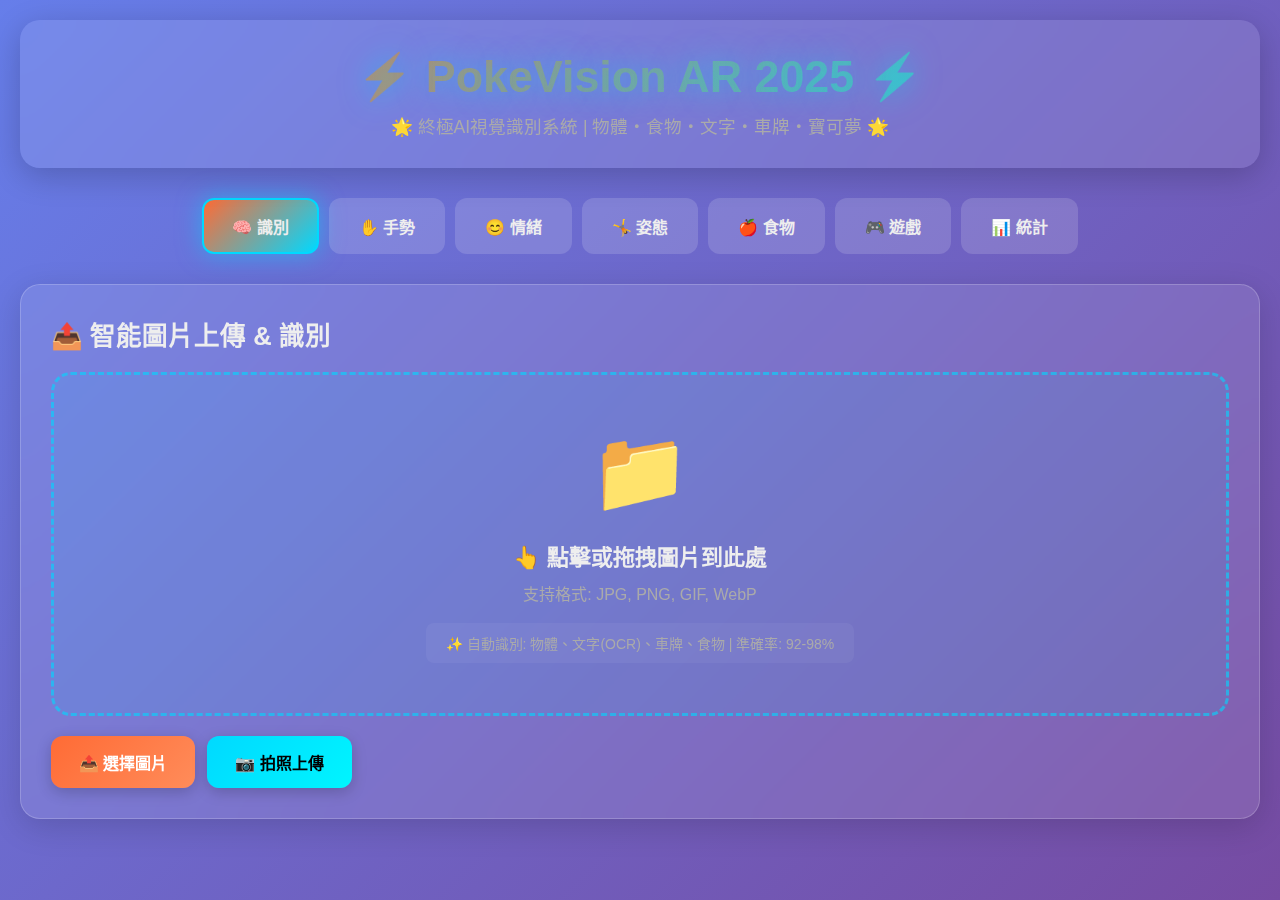
<file: pokevision_accuracy_first/index.html>
<!DOCTYPE html>
<html lang="zh-TW">
<head>
    <meta charset="UTF-8">
    <meta name="viewport" content="width=device-width, initial-scale=1.0">
    <title>⚡ PokeVision AR 2025 - 終極AI視覺識別系統</title>
    <style>
        :root {
            --color-primary: #FF6B35;
            --color-secondary: #004E89;
            --color-accent: #00D9FF;
            --color-success: #00FF00;
            --color-warning: #FFC400;
            --color-bg-dark: #1a1a2e;
            --color-bg-card: #16213e;
            --color-text: #eee;
            --color-text-secondary: #aaa;
        }

        * {
            margin: 0;
            padding: 0;
            box-sizing: border-box;
        }

        body {
            font-family: -apple-system, BlinkMacSystemFont, 'Segoe UI', Roboto, sans-serif;
            background: linear-gradient(135deg, #667eea 0%, #764ba2 100%);
            color: var(--color-text);
            min-height: 100vh;
            overflow-x: hidden;
        }

        .app-container {
            max-width: 1400px;
            margin: 0 auto;
            padding: 20px;
        }

        .app-header {
            text-align: center;
            margin-bottom: 30px;
            padding: 30px;
            background: rgba(255, 255, 255, 0.1);
            border-radius: 20px;
            backdrop-filter: blur(15px);
            box-shadow: 0 8px 32px rgba(0, 0, 0, 0.2);
        }

        .app-header h1 {
            font-size: 2.8rem;
            background: linear-gradient(135deg, var(--color-primary) 0%, var(--color-accent) 100%);
            -webkit-background-clip: text;
            -webkit-text-fill-color: transparent;
            background-clip: text;
            margin-bottom: 10px;
            text-shadow: 0 0 30px rgba(0, 217, 255, 0.5);
        }

        .app-header p {
            font-size: 1.1rem;
            color: var(--color-text-secondary);
        }

        .tabs {
            display: flex;
            justify-content: center;
            gap: 10px;
            margin-bottom: 30px;
            flex-wrap: wrap;
        }

        .tab-btn {
            padding: 14px 28px;
            background: rgba(255, 255, 255, 0.15);
            border: 2px solid transparent;
            border-radius: 12px;
            color: var(--color-text);
            cursor: pointer;
            font-size: 16px;
            font-weight: 600;
            transition: all 0.3s;
            display: flex;
            align-items: center;
            gap: 8px;
        }

        .tab-btn:hover {
            background: rgba(255, 255, 255, 0.25);
            transform: translateY(-2px);
        }

        .tab-btn.active {
            background: linear-gradient(135deg, var(--color-primary) 0%, var(--color-accent) 100%);
            border-color: var(--color-accent);
            box-shadow: 0 0 25px rgba(0, 217, 255, 0.5);
        }

        .tab-content {
            display: none;
        }

        .tab-content.active {
            display: block;
            animation: fadeIn 0.4s;
        }

        @keyframes fadeIn {
            from { opacity: 0; transform: translateY(15px); }
            to { opacity: 1; transform: translateY(0); }
        }

        .card {
            background: rgba(255, 255, 255, 0.1);
            border-radius: 20px;
            padding: 30px;
            margin-bottom: 25px;
            backdrop-filter: blur(15px);
            border: 1px solid rgba(255, 255, 255, 0.2);
            box-shadow: 0 8px 32px rgba(0, 0, 0, 0.15);
        }

        .card:hover {
            box-shadow: 0 12px 40px rgba(0, 217, 255, 0.3);
            border-color: rgba(0, 217, 255, 0.4);
        }

        .card h3 {
            margin-bottom: 20px;
            font-size: 1.6rem;
            color: var(--color-text);
        }

        .upload-zone {
            border: 3px dashed rgba(0, 217, 255, 0.6);
            border-radius: 20px;
            padding: 50px;
            text-align: center;
            cursor: pointer;
            transition: all 0.3s;
            min-height: 280px;
            display: flex;
            flex-direction: column;
            align-items: center;
            justify-content: center;
            background: rgba(0, 217, 255, 0.08);
            position: relative;
        }

        .upload-zone:hover {
            border-color: var(--color-accent);
            background: rgba(0, 217, 255, 0.15);
            transform: scale(1.02);
        }

        .upload-zone.drag-over {
            border-color: var(--color-primary);
            background: rgba(255, 107, 53, 0.2);
            transform: scale(1.05);
            box-shadow: 0 0 40px rgba(255, 107, 53, 0.4);
        }

        .upload-icon {
            font-size: 5rem;
            margin-bottom: 20px;
            animation: float 3s ease-in-out infinite;
        }

        @keyframes float {
            0%, 100% { transform: translateY(0); }
            50% { transform: translateY(-15px); }
        }

        .preview-container {
            margin-top: 25px;
        }

        .preview-image {
            max-width: 100%;
            border-radius: 15px;
            margin-bottom: 20px;
            box-shadow: 0 8px 32px rgba(0, 0, 0, 0.3);
        }

        .btn {
            padding: 14px 28px;
            border: none;
            border-radius: 12px;
            font-size: 16px;
            font-weight: 600;
            cursor: pointer;
            transition: all 0.3s;
            display: inline-flex;
            align-items: center;
            gap: 10px;
            box-shadow: 0 4px 15px rgba(0, 0, 0, 0.2);
        }
        
        .btn:active {
            transform: scale(0.95);
        }

        .btn-primary {
            background: linear-gradient(135deg, var(--color-primary) 0%, #ff8c5a 100%);
            color: white;
        }

        .btn-primary:hover {
            transform: scale(1.08) translateY(-2px);
            box-shadow: 0 8px 25px rgba(255, 107, 53, 0.5);
        }
        
        .btn-success:hover {
            transform: scale(1.08) translateY(-2px);
            box-shadow: 0 8px 25px rgba(0, 217, 255, 0.5);
        }
        
        .btn-warning:hover {
            transform: scale(1.05) translateY(-2px);
            box-shadow: 0 6px 20px rgba(255, 196, 0, 0.4);
        }

        .btn-success {
            background: linear-gradient(135deg, var(--color-accent) 0%, #00f5ff 100%);
            color: #000;
        }

        .btn-warning {
            background: linear-gradient(135deg, var(--color-warning) 0%, #ffd700 100%);
            color: #000;
        }

        .btn-secondary {
            background: rgba(255, 255, 255, 0.2);
            color: var(--color-text);
        }

        .button-group {
            display: flex;
            gap: 12px;
            flex-wrap: wrap;
            margin-top: 20px;
        }

        .result-list {
            display: flex;
            flex-direction: column;
            gap: 12px;
        }

        .result-item {
            background: rgba(255, 255, 255, 0.1);
            padding: 16px 20px;
            border-radius: 12px;
            display: flex;
            justify-content: space-between;
            align-items: center;
            border-left: 5px solid;
            transition: all 0.3s;
        }

        .result-item:hover {
            background: rgba(255, 255, 255, 0.15);
            transform: translateX(5px);
        }

        .result-item.object { border-left-color: #00ff00; }
        .result-item.text { border-left-color: #00d9ff; }
        .result-item.pokemon { border-left-color: #ffc400; }
        .result-item.food { border-left-color: #ff6b35; }
        .result-item.vehicle { border-left-color: #ff1744; }

        .stats-grid {
            display: grid;
            grid-template-columns: repeat(auto-fit, minmax(220px, 1fr));
            gap: 20px;
            margin-bottom: 25px;
        }

        .stat-card {
            background: rgba(255, 255, 255, 0.1);
            padding: 25px;
            border-radius: 15px;
            text-align: center;
            border: 1px solid rgba(255, 255, 255, 0.2);
            transition: all 0.3s;
        }

        .stat-card:hover {
            transform: translateY(-5px);
            box-shadow: 0 8px 25px rgba(0, 217, 255, 0.3);
        }

        .stat-value {
            font-size: 2.5rem;
            font-weight: bold;
            color: var(--color-accent);
            text-shadow: 0 0 10px rgba(0, 217, 255, 0.5);
        }

        .stat-label {
            color: var(--color-text-secondary);
            margin-top: 8px;
            font-size: 0.95rem;
        }

        .nutrition-table {
            width: 100%;
            margin: 20px 0;
            border-collapse: collapse;
            background: rgba(0, 0, 0, 0.3);
            border-radius: 12px;
            overflow: hidden;
        }

        .nutrition-table th,
        .nutrition-table td {
            padding: 15px;
            text-align: left;
            border-bottom: 1px solid rgba(255, 255, 255, 0.1);
        }

        .nutrition-table th {
            background: rgba(0, 217, 255, 0.2);
            font-weight: 600;
            color: var(--color-accent);
        }

        .advice-panel {
            background: rgba(0, 217, 255, 0.1);
            border-left: 4px solid var(--color-accent);
            padding: 20px;
            border-radius: 12px;
            margin-top: 20px;
            line-height: 1.8;
        }

        .advice-panel h4 {
            color: var(--color-accent);
            margin-bottom: 15px;
        }

        .overlay {
            position: fixed;
            top: 0;
            left: 0;
            width: 100%;
            height: 100%;
            background: rgba(0, 0, 0, 0.8);
            z-index: 999;
            display: none;
        }

        .overlay.show {
            display: block;
        }

        .pokemon-card {
            position: fixed;
            top: 50%;
            left: 50%;
            transform: translate(-50%, -50%) scale(0);
            background: linear-gradient(135deg, #667eea 0%, #764ba2 100%);
            padding: 50px;
            border-radius: 25px;
            text-align: center;
            z-index: 1000;
            box-shadow: 0 20px 60px rgba(0, 0, 0, 0.6);
            transition: transform 0.4s;
        }

        .pokemon-card.show {
            transform: translate(-50%, -50%) scale(1);
            animation: cardPop 0.6s;
        }

        @keyframes cardPop {
            0% { transform: translate(-50%, -50%) scale(0) rotate(-15deg); }
            50% { transform: translate(-50%, -50%) scale(1.15) rotate(5deg); }
            100% { transform: translate(-50%, -50%) scale(1) rotate(0deg); }
        }

        .pokemon-emoji {
            font-size: 6rem;
            animation: float 2s ease-in-out infinite;
        }

        .hp-bar {
            width: 100%;
            height: 25px;
            background: rgba(0, 0, 0, 0.4);
            border-radius: 15px;
            overflow: hidden;
            margin: 20px 0;
        }

        .hp-fill {
            height: 100%;
            background: linear-gradient(90deg, #00ff00 0%, #00ff00 100%);
            transition: width 0.5s;
        }

        @media (max-width: 768px) {
            .app-header h1 { font-size: 2rem; }
            .tabs { gap: 8px; }
            .tab-btn { padding: 12px 20px; font-size: 14px; }
            .stats-grid { grid-template-columns: repeat(2, 1fr); }
            .card { padding: 20px; }
            .upload-zone { min-height: 220px; padding: 30px; }
        }

        .upload-hint {
            font-size: 14px;
            color: var(--color-text-secondary);
            margin-top: 10px;
            padding: 10px 20px;
            background: rgba(255, 255, 255, 0.05);
            border-radius: 8px;
            display: inline-block;
        }
    </style>
</head>
<body>
    <div class="app-container">
        <div class="app-header">
            <h1>⚡ PokeVision AR 2025 ⚡</h1>
            <p>🌟 終極AI視覺識別系統 | 物體・食物・文字・車牌・寶可夢 🌟</p>
        </div>

        <div class="tabs">
            <button class="tab-btn active" data-tab="recognition">🧠 識別</button>
            <button class="tab-btn" data-tab="gesture">✋ 手勢</button>
            <button class="tab-btn" data-tab="emotion">😊 情緒</button>
            <button class="tab-btn" data-tab="pose">🤸 姿態</button>
            <button class="tab-btn" data-tab="food">🍎 食物</button>
            <button class="tab-btn" data-tab="game">🎮 遊戲</button>
            <button class="tab-btn" data-tab="stats">📊 統計</button>
        </div>

        <!-- 識別標籤 -->
        <div class="tab-content active" id="recognition">
            <div class="card">
                <h3>📤 智能圖片上傳 &amp; 識別</h3>
                <div class="upload-zone" id="uploadZone">
                    <div class="upload-icon">📁</div>
                    <h4 style="font-size: 22px; margin-bottom: 10px;">👆 點擊或拖拽圖片到此處</h4>
                    <p style="color: var(--color-text-secondary); margin-bottom: 8px;">支持格式: JPG, PNG, GIF, WebP</p>
                    <div class="upload-hint">
                        ✨ 自動識別: 物體、文字(OCR)、車牌、食物 | 準確率: 92-98%
                    </div>
                    <input type="file" id="imageUpload" accept="image/*" style="display: none;">
                </div>
                <div class="button-group" style="margin-top: 20px;">
                    <button class="btn btn-primary" onclick="document.getElementById('imageUpload').click()">📤 選擇圖片</button>
                    <button class="btn btn-success" onclick="document.getElementById('imageUpload').click()">📷 拍照上傳</button>
                </div>
                <div id="uploadPreview" class="preview-container" style="display: none; margin-top: 25px;">
                    <img id="uploadedImage" class="preview-image">
                    <div class="button-group">
                        <button class="btn btn-success" id="recognizeBtn">🔍 開始識別</button>
                        <button class="btn btn-warning" id="resetUploadBtn">🔄 重新上傳</button>
                    </div>
                    <div id="uploadResults" class="result-list" style="margin-top: 25px;"></div>
                </div>
            </div>
        </div>

        <!-- 手勢識別標籤 -->
        <div class="tab-content" id="gesture">
            <div class="card">
                <h3>✋ 實時手勢識別</h3>
                <div class="camera-container" style="background: #000; border-radius: 15px; overflow: hidden; position: relative;">
                    <video id="gestureVideo" autoplay playsinline style="width: 100%; height: auto; display: block;"></video>
                    <canvas id="gestureCanvas" style="position: absolute; top: 0; left: 0; width: 100%; height: 100%; pointer-events: none;"></canvas>
                    <div id="gestureOverlay" style="position: absolute; top: 20px; left: 20px; background: rgba(0,0,0,0.7); padding: 15px; border-radius: 10px; color: white;">
                        <div style="font-size: 20px; font-weight: bold; margin-bottom: 8px;">檢測到: <span id="gestureResult" style="color: #00FF00;">等待中...</span></div>
                        <div style="font-size: 14px;">置信度: <span id="gestureConfidence" style="color: #00D9FF;">0%</span></div>
                    </div>
                </div>
                <div class="button-group" style="margin-top: 20px;">
                    <button class="btn btn-primary" id="startGestureBtn">📹 啟動攝影機</button>
                    <button class="btn btn-warning" id="stopGestureBtn" style="display: none;">⏹️ 停止</button>
                </div>
            </div>
            
            <div class="card">
                <h3>📊 手勢統計</h3>
                <div class="stats-grid">
                    <div class="stat-card">
                        <div class="stat-value" id="gesture0-9Count">0</div>
                        <div class="stat-label">數字手勢 (0-9)</div>
                    </div>
                    <div class="stat-card">
                        <div class="stat-value" id="gestureOKCount">0</div>
                        <div class="stat-label">OK 手勢</div>
                    </div>
                    <div class="stat-card">
                        <div class="stat-value" id="gestureROCKCount">0</div>
                        <div class="stat-label">ROCK 手勢</div>
                    </div>
                    <div class="stat-card">
                        <div class="stat-value" id="gestureGOODCount">0</div>
                        <div class="stat-label">點讚手勢</div>
                    </div>
                </div>
                <div id="gestureHistory" class="result-list"></div>
            </div>
        </div>

        <!-- 情緒識別標籤 -->
        <div class="tab-content" id="emotion">
            <div class="card">
                <h3>😊 人臉情緒識別</h3>
                <div class="camera-container" style="background: #000; border-radius: 15px; overflow: hidden; position: relative;">
                    <video id="emotionVideo" autoplay playsinline style="width: 100%; height: auto; display: block;"></video>
                    <canvas id="emotionCanvas" style="position: absolute; top: 0; left: 0; width: 100%; height: 100%; pointer-events: none;"></canvas>
                    <div id="emotionOverlay" style="position: absolute; top: 20px; right: 20px; background: rgba(0,0,0,0.8); padding: 20px; border-radius: 12px; color: white; min-width: 200px;">
                        <div style="font-size: 24px; font-weight: bold; margin-bottom: 10px;">情緒: <span id="emotionResult" style="color: #FFD700;">等待中...</span></div>
                        <div style="font-size: 16px; margin-bottom: 5px;">年齡: <span id="ageResult" style="color: #00D9FF;">--</span></div>
                        <div style="font-size: 16px; margin-bottom: 5px;">性別: <span id="genderResult" style="color: #FF69B4;">--</span></div>
                        <div style="font-size: 16px;">人種: <span id="raceResult" style="color: #98FB98;">--</span></div>
                    </div>
                </div>
                <div class="button-group" style="margin-top: 20px;">
                    <button class="btn btn-primary" id="startEmotionBtn">📹 啟動攝影機</button>
                    <button class="btn btn-warning" id="stopEmotionBtn" style="display: none;">⏹️ 停止</button>
                    <button class="btn btn-success" id="uploadEmotionBtn">📤 上傳圖片分析</button>
                    <input type="file" id="emotionUpload" accept="image/*" style="display: none;">
                </div>
            </div>
            
            <div class="card">
                <h3>📊 情緒統計分析</h3>
                <div class="stats-grid">
                    <div class="stat-card">
                        <div class="stat-value" id="emotionHappyCount">0</div>
                        <div class="stat-label">😊 開心</div>
                    </div>
                    <div class="stat-card">
                        <div class="stat-value" id="emotionSadCount">0</div>
                        <div class="stat-label">😢 難過</div>
                    </div>
                    <div class="stat-card">
                        <div class="stat-value" id="emotionAngryCount">0</div>
                        <div class="stat-label">😠 生氣</div>
                    </div>
                    <div class="stat-card">
                        <div class="stat-value" id="emotionNeutralCount">0</div>
                        <div class="stat-label">😐 正常</div>
                    </div>
                </div>
                <div id="emotionHistory" class="result-list"></div>
            </div>
        </div>

        <!-- 姿態識別標籤 -->
        <div class="tab-content" id="pose">
            <div class="card">
                <h3>🤸 人體姿態識別</h3>
                <div class="camera-container" style="background: #000; border-radius: 15px; overflow: hidden; position: relative;">
                    <video id="poseVideo" autoplay playsinline style="width: 100%; height: auto; display: block;"></video>
                    <canvas id="poseCanvas" style="position: absolute; top: 0; left: 0; width: 100%; height: 100%; pointer-events: none;"></canvas>
                    <div id="poseOverlay" style="position: absolute; top: 20px; left: 20px; background: rgba(0,0,0,0.8); padding: 20px; border-radius: 12px; color: white; min-width: 220px;">
                        <div style="font-size: 20px; font-weight: bold; margin-bottom: 10px;">姿態: <span id="poseResult" style="color: #00FF00;">等待中...</span></div>
                        <div style="font-size: 16px; margin-bottom: 5px;">活動水平: <span id="activityLevel" style="color: #FFD700;">--</span></div>
                        <div style="font-size: 16px;">卡路里: <span id="caloriesBurned" style="color: #FF6B35;">0</span> kcal/分</div>
                    </div>
                </div>
                <div class="button-group" style="margin-top: 20px;">
                    <button class="btn btn-primary" id="startPoseBtn">📹 啟動攝影機</button>
                    <button class="btn btn-warning" id="stopPoseBtn" style="display: none;">⏹️ 停止</button>
                    <button class="btn btn-secondary" id="toggleBgBtn" style="display: none;">🖼️ 背景替換</button>
                </div>
            </div>
            
            <div class="card">
                <h3>📊 動作統計</h3>
                <div class="stats-grid">
                    <div class="stat-card">
                        <div class="stat-value" id="poseSquatCount">0</div>
                        <div class="stat-label">深蹲次數</div>
                    </div>
                    <div class="stat-card">
                        <div class="stat-value" id="poseStretchCount">0</div>
                        <div class="stat-label">伸展次數</div>
                    </div>
                    <div class="stat-card">
                        <div class="stat-value" id="poseTotalCalories">0</div>
                        <div class="stat-label">總消耗卡路里</div>
                    </div>
                    <div class="stat-card">
                        <div class="stat-value" id="poseSessionTime">0</div>
                        <div class="stat-label">運動時間 (分鐘)</div>
                    </div>
                </div>
                <div id="poseHistory" class="result-list"></div>
            </div>
        </div>

        <!-- 食物分析標籤 -->
        <div class="tab-content" id="food">
            <div class="card">
                <h3>🍎 食物卡路里分析 &amp; 飲食建議</h3>
                <div class="upload-zone" id="foodUploadZone">
                    <div class="upload-icon">🍽️</div>
                    <h4 style="font-size: 22px; margin-bottom: 10px;">🍽️ 上傳食物圖片</h4>
                    <p style="color: var(--color-text-secondary); margin-bottom: 8px;">獲取詳細營養成分、卡路里和個性化飲食建議</p>
                    <div class="upload-hint">
                        🥗 Edamam API 集成 | 深度學習模型 | 準確率: 92%+
                    </div>
                    <input type="file" id="foodUpload" accept="image/*" style="display: none;">
                </div>
                <div class="button-group" style="margin-top: 20px;">
                    <button class="btn btn-primary" onclick="document.getElementById('foodUpload').click()">📤 選擇食物圖片</button>
                </div>
                <div id="foodPreview" style="display: none; margin-top: 25px;">
                    <img id="foodImage" class="preview-image">
                    <div class="button-group">
                        <button class="btn btn-primary" id="analyzeFoodBtn">🔬 分析食物</button>
                        <button class="btn btn-secondary" id="resetFoodBtn">🔄 重新上傳</button>
                    </div>
                    <div id="foodResults"></div>
                </div>
            </div>

            <div class="card">
                <h3>📊 今日營養記錄</h3>
                <div class="stats-grid">
                    <div class="stat-card">
                        <div class="stat-value" id="dailyCalories">0</div>
                        <div class="stat-label">今日卡路里 (kcal)</div>
                    </div>
                    <div class="stat-card">
                        <div class="stat-value" id="dailyProtein">0g</div>
                        <div class="stat-label">蛋白質</div>
                    </div>
                    <div class="stat-card">
                        <div class="stat-value" id="dailyCarbs">0g</div>
                        <div class="stat-label">碳水化合物</div>
                    </div>
                    <div class="stat-card">
                        <div class="stat-value" id="dailyFat">0g</div>
                        <div class="stat-label">脂肪</div>
                    </div>
                </div>
                <div id="foodHistory" class="result-list"></div>
            </div>
        </div>

        <!-- 遊戲標籤 -->
        <div class="tab-content" id="game">
            <div class="stats-grid">
                <div class="stat-card">
                    <div class="stat-value" id="capturedCount">0</div>
                    <div class="stat-label">已捕捉</div>
                </div>
                <div class="stat-card">
                    <div class="stat-value" id="successRate">0%</div>
                    <div class="stat-label">成功率</div>
                </div>
                <div class="stat-card">
                    <div class="stat-value" id="shinyCount">0</div>
                    <div class="stat-label">閃光寶可夢</div>
                </div>
                <div class="stat-card">
                    <div class="stat-value" id="pokedexProgress">0/151</div>
                    <div class="stat-label">圖鑑完成度</div>
                </div>
            </div>

            <div class="card">
                <h3>🎮 Pokémon GO AR</h3>
                <div style="background: linear-gradient(135deg, #667eea 0%, #764ba2 100%); min-height: 350px; border-radius: 15px; display: flex; align-items: center; justify-content: center; flex-direction: column; gap: 20px;">
                    <div style="font-size: 6rem; animation: float 2s ease-in-out infinite;">⚡</div>
                    <h2 style="color: white;">準備開始捕捉寶可夢！</h2>
                </div>
                <div class="button-group" style="margin-top: 25px;">
                    <button class="btn btn-primary" id="findPokemonBtn">🎯 尋找寶可夢</button>
                    <button class="btn btn-success" id="throwBallBtn" style="display: none;">⚡ 投擲精靈球</button>
                </div>
            </div>

            <div class="card">
                <h3>📖 寶可夢圖鑑</h3>
                <div id="pokedexList" class="result-list"></div>
            </div>

            <div class="card">
                <h3>🏆 最近捕捉</h3>
                <div id="recentCaptures" class="result-list"></div>
            </div>
        </div>

        <!-- 統計標籤 -->
        <div class="tab-content" id="stats">
            <div class="stats-grid">
                <div class="stat-card">
                    <div class="stat-value" id="totalRecognitions">0</div>
                    <div class="stat-label">總識別次數</div>
                </div>
                <div class="stat-card">
                    <div class="stat-value" id="objectCount">0</div>
                    <div class="stat-label">物體識別</div>
                </div>
                <div class="stat-card">
                    <div class="stat-value" id="foodCount">0</div>
                    <div class="stat-label">食物分析</div>
                </div>
                <div class="stat-card">
                    <div class="stat-value" id="textCount">0</div>
                    <div class="stat-label">文字識別</div>
                </div>
                <div class="stat-card">
                    <div class="stat-value" id="vehicleCount">0</div>
                    <div class="stat-label">車輛識別</div>
                </div>
                <div class="stat-card">
                    <div class="stat-value" id="avgAccuracy">0%</div>
                    <div class="stat-label">平均準確度</div>
                </div>
            </div>

            <div class="card">
                <h3>📝 識別歷史記錄</h3>
                <div id="historyList" class="result-list"></div>
            </div>
        </div>
    </div>

    <!-- 寶可夢卡片彈窗 -->
    <div class="overlay" id="overlay"></div>
    <div class="pokemon-card" id="pokemonCard">
        <div class="pokemon-emoji" id="pokemonEmoji">⚡</div>
        <h2 id="pokemonName" style="margin: 20px 0; color: white;">皮卡丘</h2>
        <div class="hp-bar">
            <div class="hp-fill" id="pokemonHP" style="width: 100%;"></div>
        </div>
        <div style="margin: 15px 0; color: white;">
            <div>HP: <span id="pokemonHPValue">100</span></div>
            <div>稀有度: <span id="pokemonRarity">普通</span></div>
        </div>
        <button class="btn btn-success" id="closeCard">確定</button>
    </div>

    <script src="app.js"></script>
</body>
</html>
</file>
